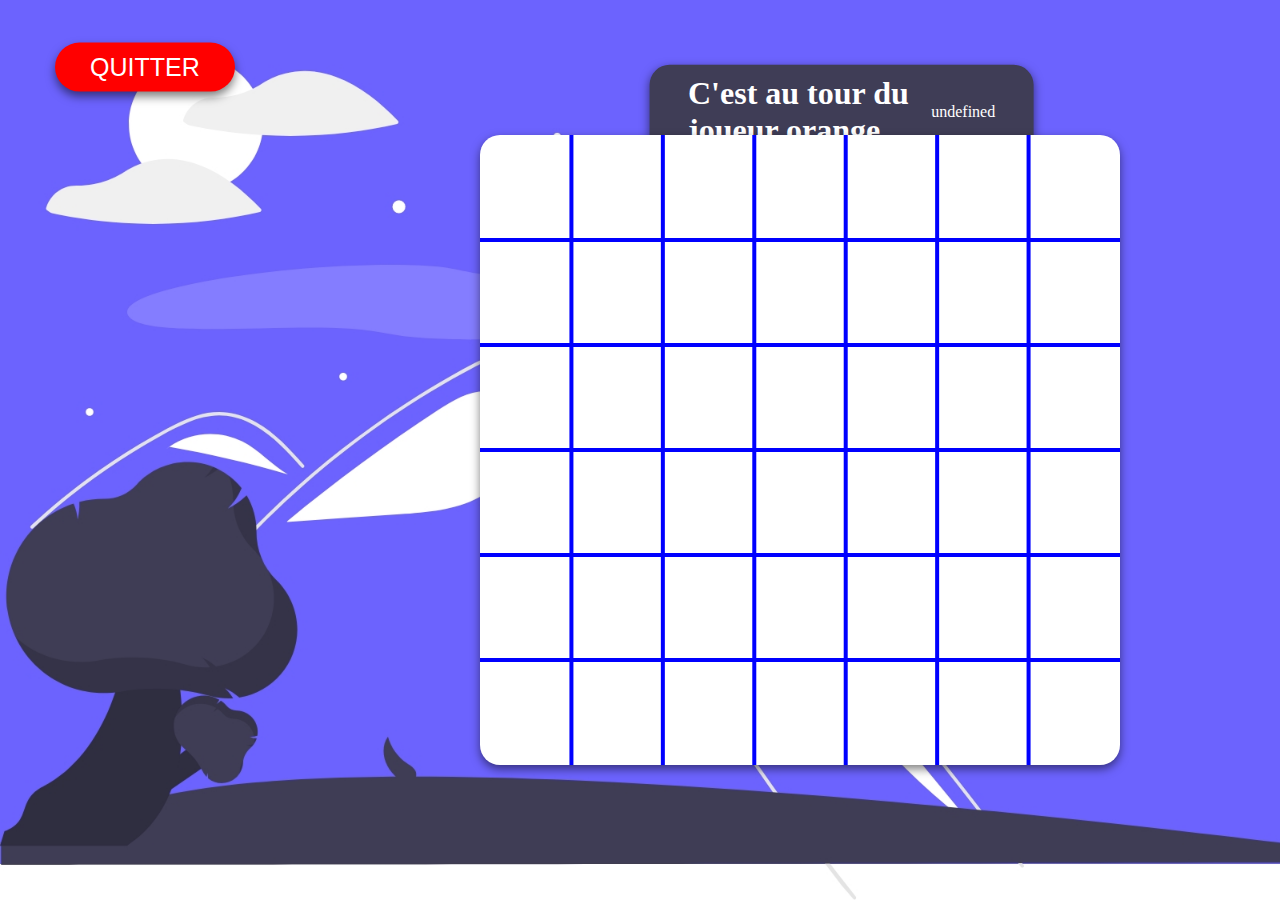
<file: app/view/puissance4.html>
<!DOCTYPE html>
<html lang="en">
<head>
    <meta charset="UTF-8">
    <title>Puissance 4</title>
    <link rel = stylesheet href="../styles/p4Style.css">
</head>
<body>
<div class="modal">
    <div class="contenuModal">
        <span class = "rejouer"> Rejouer </span>
        <p id="textModal">Texte modale</p>
        <div id="footerModal"><img src="../assets/homePageIcon.png" id="homePageImage"></div>
    </div>
</div>
<main class = "miseEnPage">

    <input type="button" value ="QUITTER" class="btn btn-turnBack">

    <div class="container gameBox">
        <div class="game-element game-back">
            <div class="game-user-block">
                <div class="game-user-elem high-score">
                    <h1 class="score"></h1>
                </div>

                <div class="game-user-elem game-user-spec">
                    <div class="user-spec user-fullName"></div>
                </div>
            </div>

        </div>
        <div class="game-element game-container" id="game-container">
            <canvas></canvas>
        </div>
    </div>
</main>
<!--<div class="canvasContainer">

</div>-->


</body>
<script type="module" src="../controller/games/puissance4/puissance4.js"></script>
</html>
</file>
<file: app/styles/p4Style.css>
/**
    Design du Puissance 4 réalisé avec Ben Ndui / Smooth&Design

 */
/*body{
    background: rgb(116,126,144);
    background: linear-gradient(36deg, rgba(116,126,144,1) 11%, rgba(127,137,140,1) 28%, rgba(111,151,161,1) 43%, rgba(81,163,201,1) 55%, rgba(104,149,204,0.9948354341736695) 82%);
    height: 100vh;
}
.canvasContainer{
    display: flex;
    justify-content: center;
    margin-top: 5%;

}
canvas{
    border: 3px solid black;
    border-radius: 2%;
    background-image: url("../assets/puissance5.png");
    //position: absolute;
}*/
.modal{
    display: none; /* Hidden by default */
    position: fixed; /* Stay in place */
    z-index: 1; /* Sit on top */
    padding-top: 100px; /* Location of the box */
    left: 0;
    top: 0;
    width: 100%; /* Full width */
    height: 100%; /* Full height */
    overflow: auto; /* Enable scroll if needed */
    background-color: rgb(0,0,0); /* Fallback color */
    background-color: rgba(0,0,0,0.4); /* Black w/ opacity */
}
.contenuModal{
    display: grid;
    grid-template-columns: repeat(5, 1fr);
    grid-template-rows: repeat(3, 1fr);
    grid-column-gap: 0px;
    grid-row-gap: 0px;
    background-color: #fefefe;
    margin: 15% auto; /* 15% from the top and centered */
    padding: 20px;
    border: 1px solid #888;
    width: 80%; /* Could be more or less, depending on screen size */
    border-radius: 10px;
    box-shadow: 0 4px 8px 0 rgba(0,0,0,0.2),0 6px 20px 0 rgba(0,0,0,0.19);
    animation-name: animatetop;
    animation-duration: 0.4s
}
@keyframes animatetop {
    from {top: -300px; opacity: 0}
    to {top: 0; opacity: 1}
}
#textModal{
    color: rgba(92, 86, 86, 0.62);
    font-size: 28px;
    font-weight: bold;
    grid-area: 2 / 2 / 3 / 5;
    text-align: center;
}
.rejouer{
    display: flex;
    color: #aaaaaa;
    font-size: 28px;
    grid-area: 1 / 5 / 2 / 6;
    font-weight: bold;
    justify-content: end;
}
.rejouer:hover,
.rejouer:focus {
    color: #000;
    text-decoration: none;
    cursor: pointer;
}
#footerModal{
    display: flex;
    margin: auto;
    grid-area: 3 / 3 / 4 / 4;
    align-content: end;
    justify-content: center;
}
#homePageImage{
    width: 15%;
    border-radius: 50%;
    border: 3px solid black;
    padding: 5px;
}

:root{
    --purple: #6C63FF;
}

*{
    margin: 0;
    padding: 0;
    box-sizing: border-box;
}

.miseEnPage{
    position: relative;
    display: flex;
    flex-flow: row nowrap;
    justify-content: flex-end;
    align-items: center;
    width: 100vw;
    height: 100vh;
    background: url("../assets/fond_P4.jpg") no-repeat;
    background-size: cover;
}

.container gameBox{
    position: relative;
    display: flex;
    justify-content: end;
    align-items: center;
    padding-right: 10%;
    width: 100%;
    height: 100%;
}

.game-element{
    position: absolute;
    top: 18%;
    left: 72.5%;
    min-width: 30%;
    height: 60%;
    background: #3F3D56;
    transform: translate(-72.5%, -18%);
    box-shadow: 0 4px 10px rgba(0, 0, 0, 0.5);
    border-radius: 20px;
}

.game-back{
    display: flex;
    flex-flow: column nowrap;
    align-items: flex-start;
}

.game-user-block{
    width: 100%;
    display: flex;
    padding: 10px 10%;
    flex-flow: row nowrap;
    align-items: center;
    justify-content: space-between;
    /*background: mediumpurple;/**/
}

.game-user-elem{
    /*background: yellow;/**/
    /*width: 50%;/**/
}

.high-score{
    color: white;
    display: flex;
    flex-flow: column nowrap;
    align-items: center;
    justify-content: center;
}

.high-score > h3{
    font-size: 10px;
    text-transform: uppercase;
}

.game-user-spec{
    /*background: yellow;/**/
    color: white;
    width: 30%;
    display: flex;
    flex-flow: row nowrap;
    align-items: center;
    justify-content: space-around;
}


.game-container{
    width: 50%;
    top: 50%;
    height: 70%;
    background: white;
    left: 75%;
    transform: translate(-75%, -50%);
}

canvas{
    border-radius: 20px;
    /*background: yellow;/**/
}

/*
** Game Button style
*/
input[type="button"]{
    outline: none;
    font-size: 25px;
    padding: 10px 35px 10px 35px;
    border: none;
    border-radius: 100px;
    background: red;
    color: white;
    box-shadow: 0 5px 10px rgba(0, 0, 0, 0.5);
    transition: all ease-in-out 0.3s;
}

input[type="button"]:hover{
    background: mediumpurple;
    color: white;
    font-size: 20px;
    cursor: pointer;
}

.btn-turnBack{
    position: absolute;
    top: 5%;
    left: 5%;
    transform: translate(-5%, -5%);
    z-index: 10;
}
</file>
